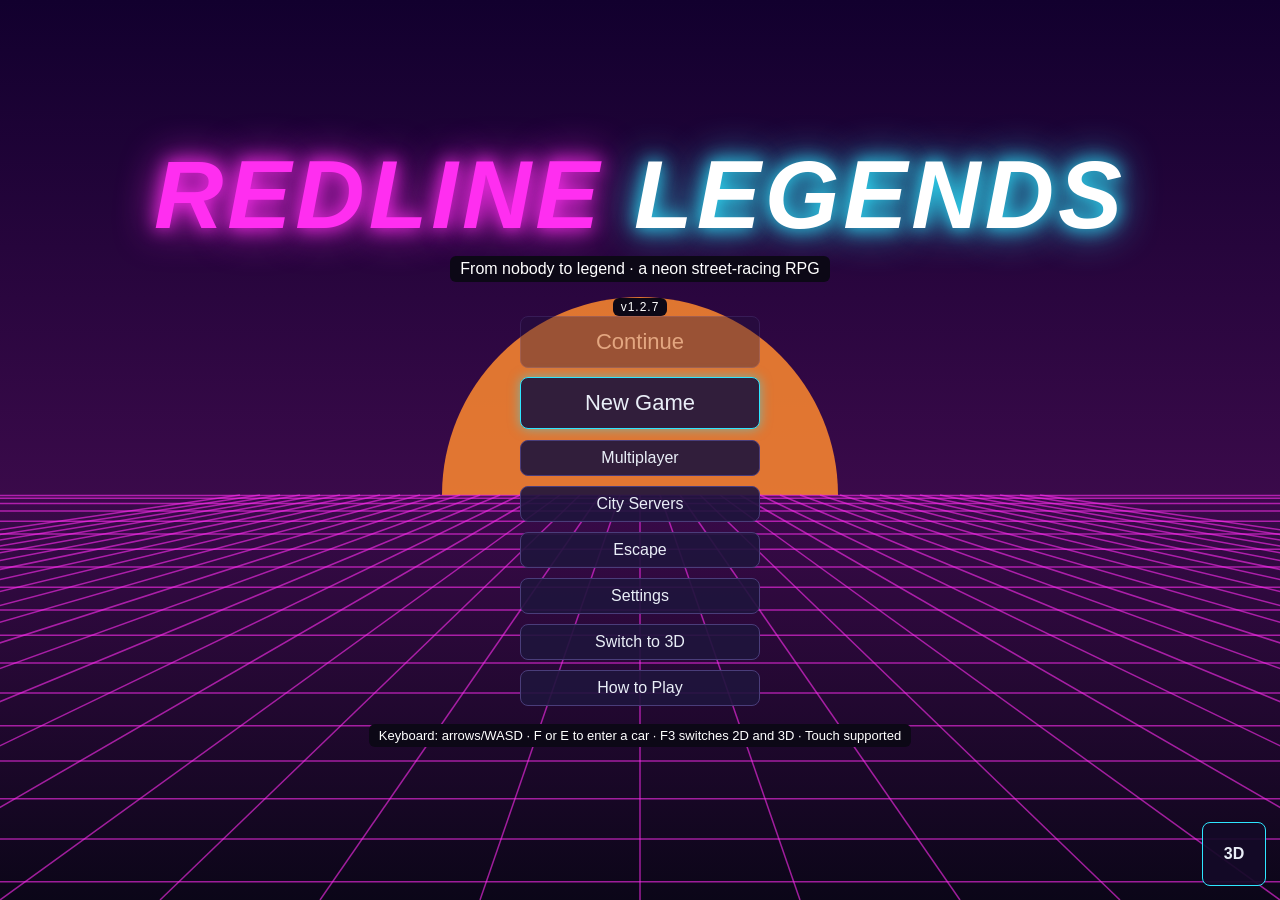
<file: index.html>
<!DOCTYPE html>
<html lang="en">
<head>
<meta charset="utf-8">
<meta name="viewport" content="width=device-width, initial-scale=1, maximum-scale=1, user-scalable=no">
<title>Redline Legends</title>
<link rel="stylesheet" href="style.css">
<link rel="stylesheet" href="editor.css">
</head>
<body class="mode-title">
  <!-- The game world (hub & races) is drawn on this canvas -->
  <canvas id="game"></canvas>

  <!-- Title screen -->
  <div id="title">
    <h1><span>REDLINE</span> LEGENDS</h1>
    <p class="tag">From nobody to legend · a neon street-racing RPG</p>
    <p class="ver" id="game-version"></p>
    <div class="title-btns">
      <button id="btn-continue" class="big">Continue</button>
      <button id="btn-new" class="big">New Game</button>
      <button id="btn-multi">Multiplayer</button>
      <button id="btn-servers">City Servers</button>
      <button id="btn-escape">Escape</button>
      <button id="btn-settings">Settings</button>
      <button id="btn-view">Switch to 3D</button>
      <button id="btn-help">How to Play</button>
    </div>
    <p class="hint">Keyboard: arrows/WASD · F or E to enter a car · F3 switches 2D and 3D · Touch supported</p>
    <p id="view-note" class="hint" hidden></p>
  </div>

  <!-- Hub HUD -->
  <div id="hud">
    <div class="hud-left">
      <div id="hud-name"></div>
      <div class="xpbar"><i id="hud-xp"></i><span id="hud-xptext"></span></div>
      <div class="hud-sub"><span id="hud-money"></span> <span id="hud-respect"></span> <span id="hud-points" class="pts"></span></div>
      <div class="hud-sub small"><span id="hud-league"></span> · <span id="hud-car"></span></div>
      <div class="hud-sub small" id="hud-clock"></div>
      <div id="role-lock" hidden>ROLE LOCK 5:00</div>
    </div>
    <div class="hud-right">
      <button data-open="inv" title="Inventory (I)">🎒</button>
      <button data-open="skills" title="Skills (K)">✦</button>
      <button data-open="quests" title="Quest Log (J)">📜</button>
      <button data-open="ach" title="Achievements">🏆</button>
      <button id="btn-daily" title="Daily challenges (H)">📅</button>
      <button id="btn-photo" title="Photo mode (F)">📷</button>
      <button id="btn-map" title="City map (M)">🗺</button>
      <button id="btn-phone" title="Phone (B)">📱</button>
      <button data-open="settings" title="Settings">⚙</button>
      <button data-open="menu" title="Menu (Esc)">☰</button>
    </div>
  </div>

  <!-- On-screen touch controls (shown on touch devices or via Settings) -->
  <div id="touch">
    <div class="pad">
      <button data-touch="up" class="t-up">▲</button>
      <button data-touch="left" class="t-left">◀</button>
      <button data-touch="right" class="t-right">▶</button>
      <button data-touch="down" class="t-down">▼</button>
    </div>
    <div class="acts">
      <button data-touch="action" class="t-act hub-only">ACT</button>
      <button data-touch="phone" class="t-phone hub-only">TXT</button>
      <button data-touch="summon" class="t-summon hub-only">CAR</button>
      <button data-touch="shift" class="t-shift drag-only">SHIFT</button>
      <button data-touch="enter" class="t-steal t-enter hub-only">ENTER</button>
      <button data-touch="siren" class="t-siren hub-only">SIR</button>
      <button data-touch="drift" class="t-drift race-only">DRIFT</button>
      <button data-touch="nitro" class="t-nitro race-only">NITRO</button>
      <button data-touch="pause" class="t-pause">❚❚</button>
    </div>
  </div>
  <button id="mode-fab" type="button">3D</button>

  <div id="panel" class="panel"></div>
  <div id="toasts"></div>
  <iframe id="view3d" hidden title="Redline Legends 3D"></iframe>

  <script src="version.js"></script>
  <script src="js/data.js"></script>
  <script src="js/story.js"></script>
  <script src="js/city-data.js"></script>
  <script src="js/audio.js"></script>
  <script src="js/input.js"></script>
  <script src="js/tracks.js"></script>
  <script src="js/race.js"></script>
  <script src="js/hub.js"></script>
  <script src="js/ui.js"></script>
  <script src="js/help.js"></script>
  <script src="js/tutorial.js"></script>
  <script src="js/editor.js"></script>
  <script src="js/freeplay.js"></script>
  <script src="js/community-config.js"></script>
  <script src="js/community.js"></script>
  <script src="js/net.js"></script>
  <script src="js/heat.js"></script>
  <script src="js/pursuit.js"></script>
  <script src="js/traffic.js"></script>
  <script src="js/game.js"></script>
  <script src="js/drive.js"></script>
  <script src="js/parked.js"></script>
  <script src="js/wanted.js"></script>
  <script src="js/peds.js"></script>
  <script src="js/foot.js"></script>
  <script src="js/explode.js"></script>
  <script src="js/roles.js"></script>
  <script src="js/jobs.js"></script>
  <script src="js/drag.js"></script>
  <script src="js/city.js"></script>
  <script src="js/extras.js"></script>
  <script src="3d/js/interior-data.js"></script>
  <script src="js/interior.js"></script>
  <script src="js/escape-mode.js"></script>
  <!-- Free-form NPC chat (WebLLM, opt-in). Hooks live in ui.js. -->
  <script src="js/ai-npc.js"></script>
  <script src="js/summon.js"></script>
  <script src="js/phone.js"></script>
  <!-- City servers: Google sign-in and Supabase rooms. Race rooms stay in net.js. -->
  <script src="js/auth.js"></script>
  <script src="js/servers.js"></script>
  <script src="js/mode.js"></script>
</body>
</html>
</file>
<file: style.css>
/* style.css - Neon arcade look for menus, HUD and touch controls */
* { box-sizing: border-box; }
html, body { margin: 0; height: 100%; overflow: hidden; background: #0b0618; color: #e9eef7; font-family: 'Trebuchet MS', 'Segoe UI', sans-serif; user-select: none; -webkit-user-select: none; touch-action: none; }
canvas#game { position: fixed; inset: 0; width: 100%; height: 100%; display: block; }
button { font: inherit; color: #e9eef7; background: rgba(30, 20, 60, 0.9); border: 1px solid #4a3d7a; border-radius: 8px; padding: 8px 14px; cursor: pointer; transition: transform .12s, background .12s, box-shadow .12s, border-color .12s; }
button:hover:not([disabled]), button:focus-visible, button:focus { outline: none; border-color: #2ee6ff; box-shadow: 0 0 12px rgba(46, 230, 255, .55); transform: translateY(-1px); }
button[disabled] { opacity: .4; cursor: default; }
button.primary { background: linear-gradient(135deg, #ff2ef0, #7a2eff); border-color: #ff8af6; font-weight: bold; }
kbd { background: #000; border: 1px solid #fff; border-radius: 4px; padding: 0 5px; font-size: .8em; color: #fff; }

/* ---------- Title ---------- */
#title { position: fixed; inset: 0; display: none; flex-direction: column; align-items: center; justify-content: center; z-index: 5; text-align: center; animation: fade .6s; }
.mode-title #title { display: flex; }
#title h1 { font-size: clamp(42px, 9vw, 96px); margin: 0; letter-spacing: 4px; font-style: italic; color: #fff; text-shadow: 0 0 18px #2ee6ff, 0 0 40px #2ee6ff; }
#title h1 span { color: #ff2ef0; text-shadow: 0 0 18px #ff2ef0, 0 0 40px #ff2ef0; }
.tag { color: #fff; margin: 6px 0 8px; background: #0c0816; display: inline-block; padding: 4px 10px; border-radius: 6px; }
.title-btns { display: flex; flex-direction: column; gap: 10px; min-width: 240px; }
.title-btns .big { font-size: 22px; padding: 12px; }
.hint { color: #fff; font-size: 13px; margin-top: 18px; background: #0c0816; padding: 4px 10px; border-radius: 6px; }
#view-note { color: #ffe03b; max-width: 420px; }
#mode-fab { position: fixed; right: 14px; bottom: 14px; z-index: 40; min-width: 64px; min-height: 64px; font-weight: bold; background: rgba(20, 10, 40, 0.92); border-color: #2ee6ff; }
#view3d { position: fixed; inset: 0; width: 100%; height: 100%; border: 0; z-index: 20; background: #07060f; }
body.view-3d #game, body.view-3d #title, body.view-3d #hud, body.view-3d #touch, body.view-3d #panel, body.view-3d #toasts, body.view-3d #coach, body.view-3d #coach-arrow { visibility: hidden; pointer-events: none; }

/* ---------- Hub HUD ---------- */
#hud { position: fixed; top: 0; left: 0; right: 0; display: none; justify-content: space-between; padding: 10px; z-index: 3; pointer-events: none; }
.mode-hub #hud { display: flex; }
.hud-left { background: #0c0816; border: 1px solid #fff; border-radius: 10px; padding: 8px 12px; min-width: 230px; color: #fff; }
#hud-name { font-weight: bold; color: #ffe03b; }
.xpbar { position: relative; height: 12px; background: rgba(255, 255, 255, .1); border-radius: 6px; margin: 4px 0; overflow: hidden; }
.xpbar i { position: absolute; left: 0; top: 0; bottom: 0; background: linear-gradient(90deg, #2ee6ff, #ff2ef0); transition: width .4s; }
.xpbar span { position: relative; font-size: 9px; padding-left: 6px; }
.hud-sub { font-size: 14px; color: #fff; } .hud-sub.small { font-size: 11px; color: #fff; }
#hud-money { color: #7dff5a; font-weight: bold; } #hud-respect { color: #ffe03b; margin-left: 8px; }
.pts { color: #ff2ef0; margin-left: 8px; animation: pulse 1s infinite alternate; }
.hud-right { display: flex; gap: 6px; align-items: flex-start; pointer-events: auto; }
.hud-right button { font-size: 18px; padding: 6px 10px; }

/* ---------- Panels (menus) ---------- */
.panel { position: fixed; left: 50%; top: 50%; transform: translate(-50%, -46%) scale(.96); opacity: 0; pointer-events: none; z-index: 10;
  width: min(720px, 94vw); max-height: 88vh; display: flex; flex-direction: column; background: #0c0816; color: #fff; border: 2px solid #ff2ef0;
  border-radius: 14px; box-shadow: 0 0 30px rgba(255, 46, 240, .35); transition: opacity .18s, transform .18s; }
.panel.open { opacity: 1; pointer-events: auto; transform: translate(-50%, -50%) scale(1); }
.panel.wide { width: min(980px, 96vw); }
.panel-head { display: flex; justify-content: space-between; align-items: center; gap: 8px; padding: 10px 16px; border-bottom: 1px solid #3a2d6a; flex-shrink: 0; }
.panel-head h2 { margin: 0; font-size: 22px; color: #fff; text-shadow: none; min-width: 0; overflow-wrap: anywhere; }
.panel-body { padding: 12px 16px 16px; overflow-y: auto; flex: 1; min-height: 0; }
.panel h3 { color: #fff; margin: 14px 0 6px; } .panel h4 { margin: 8px 0 4px; color: #fff; }
.row { display: flex; gap: 8px; flex-wrap: wrap; margin-top: 12px; }
.grid2 { display: grid; grid-template-columns: 1fr 1fr; gap: 8px; } .grid2 button { padding: 12px; text-align: left; }
.tabs { display: flex; gap: 6px; flex-wrap: wrap; margin-bottom: 10px; }
.tabs button.on { background: #2ee6ff; color: #0b0618; font-weight: bold; }
.card { display: flex; justify-content: space-between; align-items: center; gap: 10px; padding: 8px 10px; margin: 6px 0; background: rgba(255, 255, 255, .04); border: 1px solid #3a2d6a; border-left-width: 4px; border-radius: 8px; animation: slidein .25s; }
.card > div:first-child { min-width: 0; flex: 1; }
.card.boss { background: rgba(255, 46, 240, .08); border-width: 2px; }
.card.quest.done { opacity: .6; }
.btns { display: flex; gap: 6px; flex-shrink: 0; }
.small { font-size: 12px; color: #fff; } .dim { color: #e7eef8; } .hl { color: #fff; } .eq { color: #fff; font-weight: bold; font-size: 12px; }
.new { background: #ff2ef0; color: #fff; font-size: 10px; padding: 1px 5px; border-radius: 4px; }
.rar { font-size: 11px; font-weight: bold; text-transform: uppercase; }
.swatch, .carchip { display: inline-block; width: 14px; height: 14px; border-radius: 3px; vertical-align: middle; box-shadow: 0 0 6px currentColor; }
.carchip { width: 26px; height: 14px; border-radius: 4px; }
.carhead { display: flex; gap: 12px; align-items: center; } .carhead h3 { margin: 0; color: #fff; }
.mini { display: flex; gap: 8px; flex-wrap: wrap; font-size: 11px; color: #fff; margin-top: 2px; }
.stats { margin: 10px 0; }
.stat { display: grid; grid-template-columns: 110px 1fr 40px; align-items: center; gap: 8px; margin: 4px 0; font-size: 13px; }
.bar { position: relative; height: 10px; background: rgba(255, 255, 255, .08); border-radius: 5px; overflow: hidden; }
.bar i { position: absolute; left: 0; top: 0; bottom: 0; background: #2ee6ff; } .bar b { position: absolute; top: 0; bottom: 0; background: #7dff5a; }
.stat em { font-style: normal; text-align: right; color: #ffe03b; }
.slot { border-top: 1px dashed #3a2d6a; padding-top: 4px; }
.tune { display: flex; align-items: center; gap: 10px; margin-top: 10px; flex-wrap: wrap; } .tune span { width: 110px; } .tune b { width: 30px; text-align: center; color: #ffe03b; font-size: 20px; }
.tree { display: grid; grid-template-columns: repeat(4, 1fr); gap: 8px; }
.branch { display: flex; flex-direction: column; gap: 6px; } .branch h4 { text-align: center; }
.perk { display: flex; flex-direction: column; text-align: left; padding: 6px 8px; min-height: 64px; position: relative; }
.perk span { font-size: 11px; color: #fff; } .perk.owned { background: linear-gradient(135deg, #7a2eff, #2e8aff); border-color: #2ee6ff; }
.perk.owned b::after { content: ' ✓'; color: #fff; } .perk.can { border-color: #fff; } .perk.locked { opacity: 1; color: #fff; border-style: dashed; }
.cap { margin-top: 10px; display: flex; justify-content: center; } .cap .perk { width: 60%; }
.achs { display: grid; grid-template-columns: repeat(auto-fill, minmax(200px, 1fr)); gap: 8px; }
.ach { padding: 8px; border: 1px solid #3a2d6a; border-radius: 8px; opacity: 1; display: flex; flex-direction: column; color: #fff; } .ach:not(.got) { border-style: dashed; } .ach span { font-size: 11px; color: #fff; }
.ach.got { opacity: 1; border-color: #ffb02e; box-shadow: 0 0 10px rgba(255, 176, 46, .3); }
.setting { display: flex; align-items: center; gap: 10px; margin: 6px 0; } .setting > span:first-child { width: 170px; } .setting input[type=range] { flex: 1; accent-color: #ff2ef0; }
.setting em { width: 44px; font-style: normal; color: #ffe03b; } .keys { flex: 1; }
input[type=text] { font: inherit; font-size: 20px; padding: 8px 12px; width: 100%; background: #0b0618; color: #fff; border: 2px solid #2ee6ff; border-radius: 8px; }
textarea.save-code { display: block; width: 100%; box-sizing: border-box; margin-top: 8px; min-height: 64px; resize: vertical; font: 12px/1.4 ui-monospace, monospace; color: #d7e7ff; background: #0b0618; border: 1px solid #3a2d6a; border-radius: 8px; padding: 8px; user-select: text; -webkit-user-select: text; }
.help li { margin: 6px 0; }
.rob-card { background: #0c0816; color: #fff; border: 1px solid #fff; }
.rob-card b, .rob-line, .rob-card .rob-line { color: #fff; }
.rumor { font-style: italic; color: #fff; }
/* dialogue boxes dock at the bottom of the screen */
.panel.dialog { top: auto; bottom: 16px; transform: translate(-50%, 20px); width: min(820px, 96vw); border-color: #2ee6ff; }
.panel.dialog.open { transform: translate(-50%, 0); }
.panel.dialog .panel-head { display: none; }
.speaker { font-weight: bold; font-size: 18px; color: #fff !important; } .typed { font-size: 17px; line-height: 1.4; color: #fff; animation: typein .5s steps(30); }
.choices { display: flex; flex-direction: column; gap: 6px; } .choices button { text-align: left; white-space: normal; line-height: 1.35; }
/* Free-form NPC chat (js/ai-npc.js). Scripted dialogue styles above are unchanged. */
.ai-status { margin: 0 0 8px; } .ai-status.bad { color: #ff8a2e; }
.ai-extra { margin-top: 8px; }
.panel.ai-chat { width: min(760px, 96vw); }
.ai-log { max-height: min(42vh, 360px); overflow-y: auto; display: flex; flex-direction: column; gap: 8px; margin: 0 0 10px; user-select: text; -webkit-user-select: text; }
.ai-msg { padding: 8px 10px; border-radius: 8px; border: 1px solid #3a2d6a; line-height: 1.35; white-space: pre-wrap; }
.ai-msg.you { border-color: #2ee6ff; } .ai-msg.npc { border-color: #ff2ef0; }
.ai-compose { display: flex; gap: 8px; align-items: center; }
.ai-compose input[type=text] { width: auto; flex: 1; font-size: 16px; user-select: text; -webkit-user-select: text; }
.ai-progress { margin: 12px 0; } .ai-progress .bar { height: 14px; } .ai-progress .bar i { background: linear-gradient(90deg, #2ee6ff, #ff2ef0); }
.results .headline { font-size: 36px; font-weight: bold; text-align: center; color: #ffe03b; text-shadow: 0 0 14px #ff8a2e; animation: pop .5s; }
.standings { width: 100%; border-collapse: collapse; margin: 8px 0; font-size: 14px; } .standings td { padding: 3px 8px; border-bottom: 1px solid #2a2050; } .standings tr.me { color: #ffe03b; font-weight: bold; }
.rewards { display: grid; grid-template-columns: repeat(3, 1fr); gap: 6px; margin: 10px 0; font-size: 14px; }
.note { color: #7dff5a; font-weight: bold; margin: 4px 0; }
.room-code { font-size: 42px; letter-spacing: 0.35em; color: #ffe03b; font-weight: bold; text-align: center; margin: 8px 0; text-shadow: 0 0 12px rgba(255, 224, 59, .45); }
.net-dot { display: inline-block; width: 8px; height: 8px; border-radius: 50%; margin-right: 6px; background: #7dff5a; box-shadow: 0 0 6px #7dff5a; }
.net-dot.off { background: #ff8a2e; box-shadow: none; }

/* ---------- Toasts ---------- */
#toasts { position: fixed; right: 12px; bottom: 12px; z-index: 20; display: flex; flex-direction: column; gap: 6px; align-items: flex-end; pointer-events: none; }
.mode-race #toasts { bottom: auto; top: 50%; }
.toast { background: #0c0816; color: #fff; border: 1px solid #fff; border-left-width: 5px; padding: 8px 14px; border-radius: 8px; animation: slidein .3s; transition: opacity .5s, transform .5s; max-width: 340px; }
.toast.out { opacity: 0; transform: translateX(40px); }

/* ---------- Touch controls ---------- */
#touch { display: none; position: fixed; left: 0; right: 0; bottom: 0; padding: 14px; justify-content: space-between; z-index: 4; pointer-events: none; }
body.touch.mode-hub #touch, body.touch.mode-race #touch, body.touch.mode-escape #touch { display: flex; }
#touch button { pointer-events: auto; width: 64px; height: 64px; border-radius: 50%; font-size: 20px; background: rgba(30, 20, 60, .6); border: 2px solid rgba(46, 230, 255, .6); touch-action: none; }
#touch button.on { background: rgba(46, 230, 255, .5); }
.pad { display: grid; grid-template-columns: 64px 64px 64px; grid-template-rows: 64px 64px; gap: 6px; }
.t-up { grid-column: 2; grid-row: 1; } .t-left { grid-column: 1; grid-row: 2; } .t-right { grid-column: 3; grid-row: 2; } .t-down { grid-column: 2; grid-row: 2; }
.acts { display: flex; gap: 8px; align-items: flex-end; flex-wrap: wrap; justify-content: flex-end; max-width: 230px; }
#touch .t-nitro { background: rgba(63, 169, 255, .5); width: 76px; height: 76px; } #touch .t-drift { background: rgba(255, 46, 240, .45); width: 76px; height: 76px; font-size: 15px; }
#touch .t-act { font-size: 15px; } #touch .t-pause { width: 46px; height: 46px; font-size: 14px; }
#touch .t-siren { width: 56px; height: 56px; font-size: 13px; background: rgba(80, 120, 255, .45); }
#touch .t-steal { width: 64px; height: 64px; font-size: 11px; background: rgba(255, 59, 107, .45); }
.mode-hub .race-only { display: none; } .mode-race .hub-only, .mode-drag .hub-only, .mode-escape .hub-only { display: none; }
#touch .drag-only { display: none; }
body.mode-drag #touch .drag-only { display: inline-block; }
body.mode-drag #touch .t-drift { display: none; }
#touch .t-phone, #touch .t-summon, #touch .t-shift { width: 58px; height: 58px; font-size: 12px; }
#touch .t-enter { width: 88px; height: 88px; flex: 0 0 88px; font-size: 14px; font-weight: bold; color: #0c0816; background: #ffe03b; border: 2px solid #fff; }
.fp-tracks button.on { background: #2ee6ff; color: #041018; border-color: #2ee6ff; font-weight: bold; }
#touch .t-escape { display: none; }
body.mode-escape #touch .t-escape { display: inline-block; width: 56px; height: 56px; font-size: 20px; background: rgba(255, 176, 46, .45); }
.panel.phone { width: min(440px, 96vw); border-color: #9ad8ff; }
.phone-top { display: flex; justify-content: space-between; align-items: center; gap: 8px; margin-bottom: 8px; }
.phone-threads { display: flex; gap: 6px; overflow-x: auto; margin-bottom: 8px; }
.phone-threads button.on { background: #2ee6ff; color: #0b0618; font-weight: bold; }
.phone-log { height: min(46vh, 380px); overflow-y: auto; display: flex; flex-direction: column; gap: 8px; background: #12081c; border-radius: 12px; padding: 10px; border: 1px solid #3a2d6a; }
.sms { max-width: 86%; padding: 8px 10px; border-radius: 12px; line-height: 1.35; white-space: pre-wrap; color: #fff; }
.sms.them { align-self: flex-start; background: #2a2048; border: 1px solid #c86bff; }
.sms.you { align-self: flex-end; background: #123040; border: 1px solid #2ee6ff; }
.sms .who { font-size: 10px; letter-spacing: 0.08em; color: #fff; margin-bottom: 2px; }
.phone-compose { display: flex; gap: 8px; margin-top: 8px; }
.phone-compose input[type=text] { flex: 1; font-size: 16px; color: #fff; background: #0c0816; border: 1px solid #fff; border-radius: 8px; padding: 8px; user-select: text; -webkit-user-select: text; }
#hud-clock { color: #fff; letter-spacing: 0.5px; }
#role-lock {
  color: #fff; font-weight: 800; letter-spacing: 0.08em; font-size: 14px;
  background: #000; border: 2px solid #fff; border-radius: 6px;
  padding: 4px 8px; margin-top: 6px; width: fit-content;
}
.role-lock-copy, .role-lock-copy b { color: #fff; font-weight: 800; }
#bounty-board { display: none; position: fixed; top: 64px; right: 10px; z-index: 4; width: min(240px, 48vw); max-height: 46vh; overflow: auto; padding: 8px 10px; background: rgba(8, 6, 24, .82); border: 1px solid rgba(255, 224, 59, .55); border-radius: 10px; pointer-events: auto; }
body.mode-hub #bounty-board.on { display: block; }
#bounty-board h3 { margin: 0 0 4px; font-size: 13px; color: #fff; letter-spacing: 0.4px; }
#bounty-board .bb-sub { color: #fff; font-size: 11px; margin-bottom: 6px; }
#bounty-board ul { list-style: none; margin: 0; padding: 0; }
#bounty-board li { display: grid; grid-template-columns: 1fr auto; gap: 2px 8px; font-size: 12px; padding: 3px 0; border-top: 1px solid rgba(255, 255, 255, .2); color: #fff; }
#bounty-board li.me { color: #fff; }
#bounty-board .bb-name { overflow: hidden; text-overflow: ellipsis; white-space: nowrap; color: #fff; }
#bounty-board .bb-role { color: #fff; font-size: 10px; }
#bounty-board .bb-role.police { color: #fff; } #bounty-board .bb-role.criminal { color: #fff; } #bounty-board .bb-role.neutral { color: #fff; }
#bounty-board .bb-money { color: #fff; font-weight: bold; text-align: right; }
#bounty-board .bb-stars { color: #fff; text-align: right; font-size: 11px; }
#bounty-board .bb-actions { display: flex; gap: 6px; margin-top: 8px; }
#bounty-board .bb-actions button { font-size: 11px; padding: 4px 8px; }
.sv-note { color: #ffe03b; }
.carprev { width: 100%; max-width: 280px; display: block; margin: 0 auto 8px; }
body.photo #hud, body.photo #touch { opacity: 0.35; }

@keyframes fade { from { opacity: 0; } to { opacity: 1; } }
@keyframes slidein { from { opacity: 0; transform: translateX(-10px); } to { opacity: 1; transform: none; } }
@keyframes pop { 0% { transform: scale(.5); } 70% { transform: scale(1.15); } 100% { transform: scale(1); } }
@keyframes pulse { from { opacity: .6; } to { opacity: 1; } }
@keyframes glow { from { box-shadow: 0 0 2px #ffe03b; } to { box-shadow: 0 0 12px #ffe03b; } }
@keyframes typein { from { clip-path: inset(0 100% 0 0); } to { clip-path: inset(0 0 0 0); } }
.ver { color: #fff; font-size: 12px; letter-spacing: 1px; margin: 8px 0 0; background: #0c0816; padding: 2px 8px; border-radius: 6px; }
.panel.help-panel { background: #0c0816; color: #fff; }
.panel.help-panel .panel-head h2,
.panel.help-panel h3,
.panel.help-panel .small,
.help-panel, .help-panel .help-body, .help-panel .help-body p, .help-panel .help-body li, .help-panel .help-body b { color: #fff; }
.panel.help-panel kbd { color: #fff; background: #000; border-color: #fff; }
.help-body { color: #fff; }
.help-list { margin: 8px 0; padding-left: 18px; }
.help-list li, .help-body p { margin: 8px 0; line-height: 1.45; }
.hud-right button { position: relative; }
.hud-right button:hover::after, .hud-right button:focus-visible::after {
  content: attr(title);
  position: absolute; top: calc(100% + 6px); right: 0; z-index: 30;
  background: #0c0816; color: #fff; border: 1px solid #fff; border-radius: 6px;
  padding: 4px 8px; font-size: 13px; font-weight: normal; white-space: nowrap;
  box-shadow: none; transform: none;
}
#coach { position: fixed; left: 50%; top: 76px; transform: translateX(-50%); z-index: 8; width: min(460px, 92vw); pointer-events: none; }
#coach[hidden] { display: none; }
.coach-card { background: #0c0816; color: #fff; border: 2px solid #fff; border-radius: 12px; padding: 12px 14px; }
.coach-kicker { margin: 0 0 6px; font-size: 13px; font-weight: bold; color: #fff; }
.coach-text { margin: 0; font-size: 16px; line-height: 1.4; color: #fff; }
.coach-row { margin-top: 10px; }
.coach-skip { pointer-events: auto; background: #0c0816; color: #fff; border: 1px solid #fff; }
#coach-arrow { position: fixed; z-index: 8; width: 0; height: 0; pointer-events: none; border-left: 14px solid transparent; border-right: 14px solid transparent; border-top: 18px solid #fff; filter: drop-shadow(0 2px 0 #000); }
#coach-arrow[hidden] { display: none; }
body.map-open #hud, body.map-open #touch, body.map-open #toasts { opacity: 0; pointer-events: none; }
.panel.dialog { max-height: min(52vh, 420px); }
.panel.dialog .panel-body { overflow-y: auto; }
@media (max-width: 640px) {
  .tree { grid-template-columns: 1fr 1fr; }
  .grid2 { grid-template-columns: 1fr; }
  .rewards { grid-template-columns: 1fr 1fr; }
  .hud-left { min-width: 0; max-width: calc(100vw - 16px); font-size: 12px; }
  .stat { grid-template-columns: 80px 1fr 34px; }
  #hud { flex-wrap: wrap; gap: 6px; padding: 6px; }
  .hud-right { flex-wrap: wrap; justify-content: flex-end; max-width: 100%; }
  .hud-right button { font-size: 16px; padding: 4px 8px; }
  .setting { flex-wrap: wrap; }
  .setting > span:first-child { width: auto; min-width: 0; flex: 1 1 120px; }
  .panel { max-height: 92vh; }
  .panel-head h2 { font-size: 18px; }
}
@media (max-width: 420px) {
  #touch { padding: 8px; }
  #touch button { width: 52px; height: 52px; font-size: 16px; }
  .pad { grid-template-columns: 52px 52px 52px; grid-template-rows: 52px 52px; gap: 4px; }
  #touch .t-nitro, #touch .t-drift { width: 58px; height: 58px; }
  #touch .t-steal { width: 52px; height: 52px; font-size: 10px; }
  #touch .t-enter { width: 84px; height: 84px; flex: 0 0 84px; font-size: 13px; }
  .acts { gap: 6px; max-width: 48vw; flex-wrap: wrap; justify-content: flex-end; }
}
</file>
<file: editor.css>
/* editor.css - Track editor chrome and Free Play controls. */
#editor-ui { display: none; position: fixed; inset: 0; z-index: 6; pointer-events: none; }
body.mode-editor #editor-ui { display: block; }
#editor-ui .ed-bar, #editor-ui .ed-status { pointer-events: auto; }
#editor-ui .ed-top, #editor-ui .ed-tools, #editor-ui .ed-actions, #editor-ui .ed-status {
  position: absolute; background: #0c0816; color: #fff; border: 1px solid #fff;
  border-radius: 12px; box-shadow: 0 8px 28px rgba(0, 0, 0, 0.35);
}
#editor-ui .ed-top {
  top: 8px; left: 8px; right: 8px; display: flex; flex-wrap: wrap; gap: 8px; align-items: center; padding: 8px 10px;
}
#editor-ui .ed-tools {
  top: 70px; left: 8px; width: 108px; display: flex; flex-direction: column; gap: 6px; padding: 8px;
}
#editor-ui .ed-actions {
  top: 70px; right: 8px; width: 124px; display: flex; flex-direction: column; gap: 6px; padding: 8px;
}
#editor-ui .ed-status {
  left: 124px; right: 140px; bottom: 8px; padding: 8px 12px; font-size: 13px; line-height: 1.35; color: #fff; background: #0c0816;
}
#editor-ui .ed-status.ok { border-color: rgba(125, 255, 90, 0.7); color: #d9ffc8; }
#editor-ui .ed-status.bad { border-color: rgba(255, 70, 90, 0.85); color: #ffd0d4; }
#editor-ui .ed-themes, #editor-ui .ed-slider { display: flex; gap: 4px; align-items: center; flex-wrap: wrap; }
#editor-ui .ed-slider { color: #9fb3c8; font-size: 13px; }
#editor-ui .ed-slider input { width: 110px; accent-color: #ff2ef0; }
#editor-ui .ed-slider b, #editor-ui .fp-num { color: #ffe03b; min-width: 28px; display: inline-block; text-align: center; }
#editor-ui input[type=text] { font-size: 16px; padding: 6px 8px; width: 168px; pointer-events: auto; user-select: text; -webkit-user-select: text; }
#editor-ui .ed-btn { padding: 6px 8px; font-size: 13px; }
#editor-ui .ed-btn.on, .fp button.on { background: #2ee6ff; color: #0b0618; font-weight: bold; border-color: #2ee6ff; }
#editor-ui .ed-actions .primary { font-weight: bold; }
#ed-deco-types { display: none; flex-direction: column; gap: 4px; }
#editor-ui.tool-deco #ed-deco-types { display: flex; }
#editor-ui .ed-mini { font-size: 11px; padding: 4px 6px; text-transform: capitalize; }

#editor-ui .ed-modal { position: absolute; inset: 0; background: rgba(0, 0, 0, 0.55); display: flex; align-items: center; justify-content: center; pointer-events: auto; z-index: 5; }
#editor-ui .ed-modal[hidden] { display: none !important; }
#editor-ui .ed-modal-card {
  width: min(560px, 94vw); max-height: 86vh; overflow: auto; pointer-events: auto;
  background: rgba(14, 9, 34, 0.98); border: 2px solid #ff2ef0; border-radius: 14px; padding: 14px 16px;
  box-shadow: 0 0 30px rgba(255, 46, 240, 0.35);
}
#editor-ui .ed-modal-card h3 { margin: 10px 0 6px; color: #ff2ef0; }
#editor-ui .ed-modal-card textarea, #editor-ui .ed-modal-card input {
  width: 100%; font: 13px/1.4 ui-monospace, monospace; user-select: text; -webkit-user-select: text;
}
#editor-ui .ed-modal-card .card { margin: 6px 0; }

.fp-line { display: flex; flex-wrap: wrap; gap: 6px; align-items: center; margin: 8px 0; }
.fp-line > span { width: 92px; color: #9fb3c8; font-size: 13px; }
.fp-tracks { display: flex; flex-wrap: wrap; gap: 6px; max-height: 148px; overflow: auto; }
.fp-tracks button { padding: 6px 8px; }
.fp-num { font-size: 18px; }

@media (max-width: 800px) {
  #editor-ui .ed-top { max-height: 120px; overflow: auto; }
  #editor-ui .ed-tools {
    top: auto; bottom: 108px; left: 8px; right: 8px; width: auto; flex-direction: row; flex-wrap: wrap;
    max-height: 104px; overflow: auto;
  }
  #editor-ui .ed-actions {
    top: auto; bottom: 8px; left: 8px; right: 8px; width: auto; flex-direction: row; flex-wrap: wrap;
    max-height: 96px; overflow: auto;
  }
  #editor-ui .ed-btn { flex-shrink: 0; }
  #editor-ui .ed-status { left: 8px; right: 8px; bottom: 224px; max-height: 84px; overflow: auto; }
  #editor-ui.tool-deco #ed-deco-types { flex-direction: row; flex-wrap: wrap; }
  .fp-line > span { width: 100%; }
  .ct-card { flex-direction: column; }
}

.ct-list { display: flex; flex-direction: column; gap: 8px; }
.ct-card { display: flex; gap: 10px; align-items: flex-start; }
.ct-card img, .ct-ph { width: 160px; height: 100px; object-fit: cover; border-radius: 8px; background: #12081f; flex-shrink: 0; }
.ct-meta { flex: 1; min-width: 0; }
.ct-actions { align-items: center; }
.ct-stars { display: inline-flex; gap: 2px; }
.ct-stars button { padding: 4px 6px; }
.ct-note { color: #ffd0d4; }
.ct-tools input[type=search] { flex: 1; min-width: 140px; font-size: 14px; padding: 6px 8px; }
</file>
